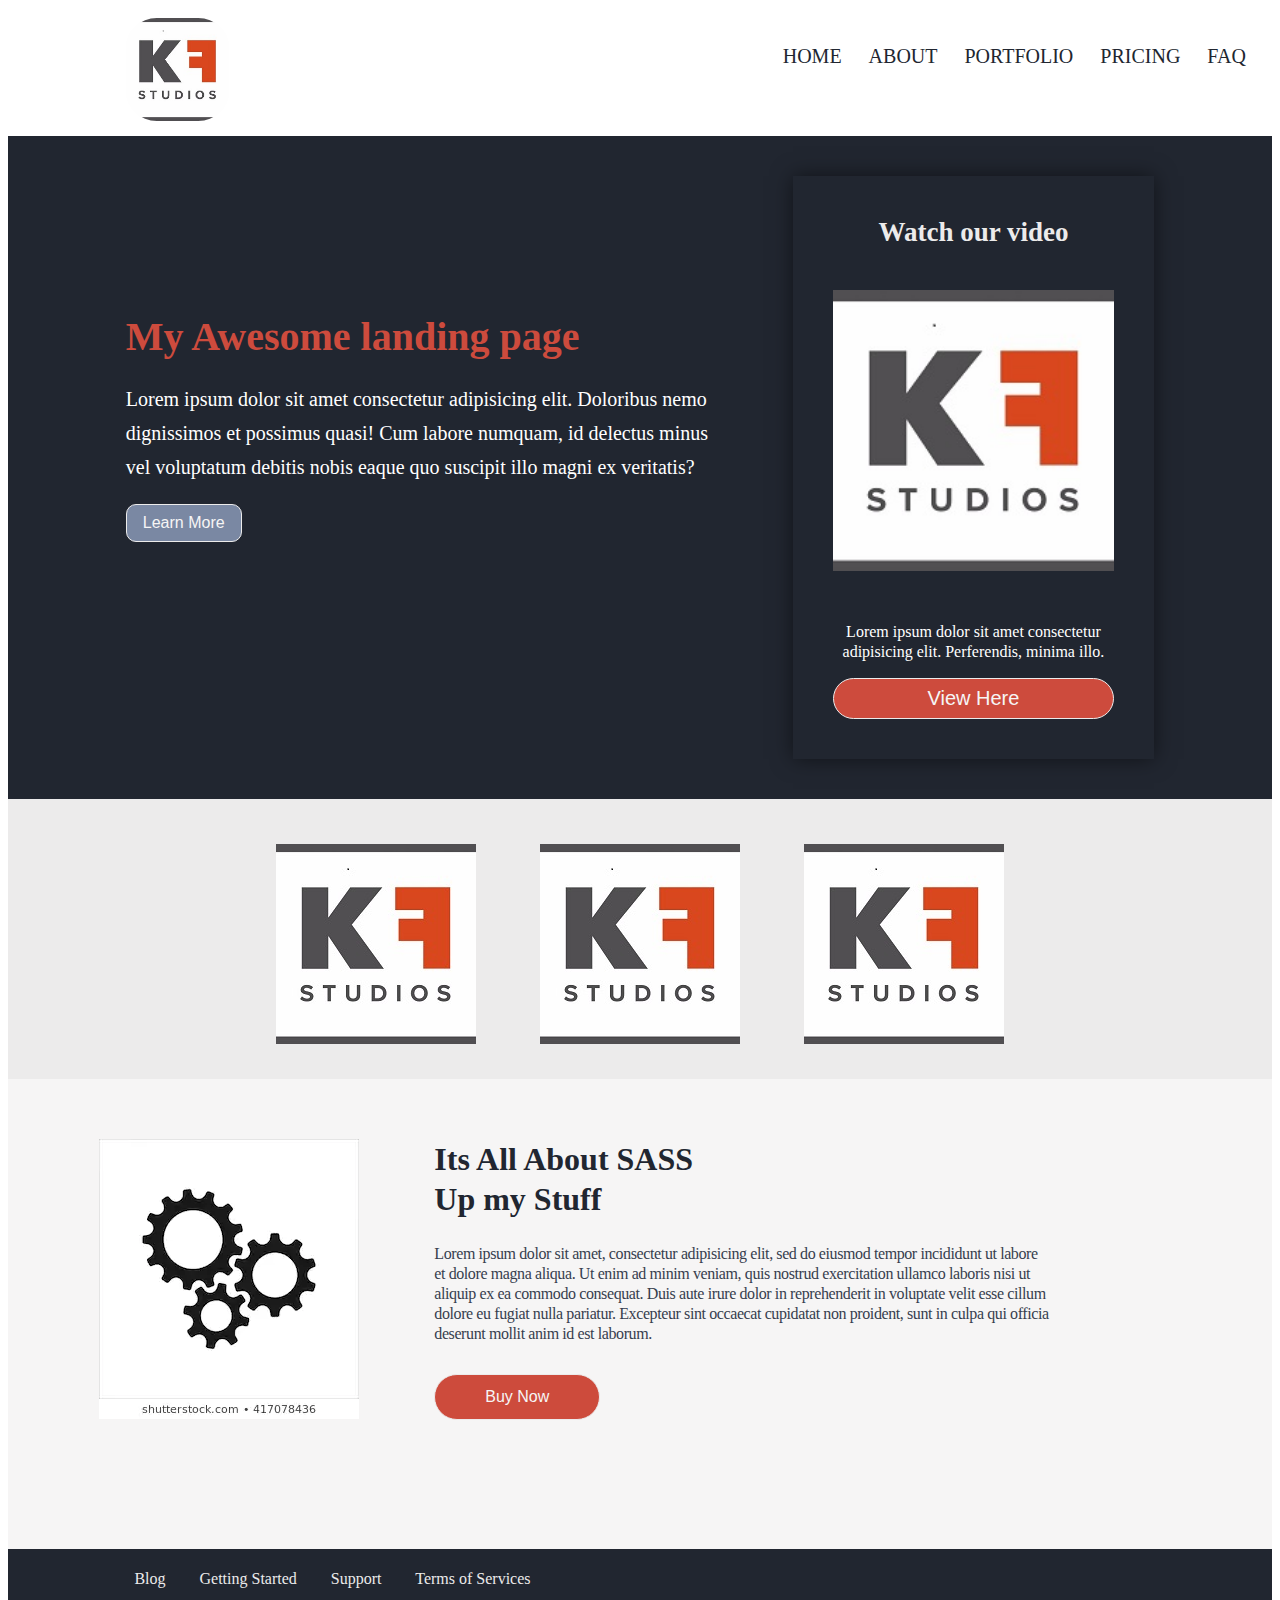
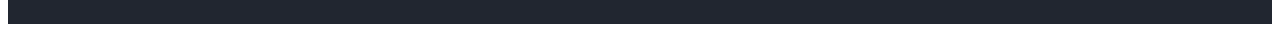
<file: index.html>
<!DOCTYPE html>
<html lang="en">
<head>
    <meta charset="UTF-8">
    <meta name="viewport" content="width=device-width, initial-scale=1.0">
    <title>Our Landing Page</title>
    <link rel="stylesheet" href="CSS/app.css">
</head>
<body>
    <header class="nav-header">
        <nav class="container">
            <div class="row">
                <div class="col-1"></div>
                <div class="col-2">
                    <img src="images/1.png" alt="placeholder" class="logo">
                </div>
                <div class="col-9">
                    <div class="nav-menu">
                        <ul class="nav-menu-list">
                            <li class="nav-item">
                                <a class="nav-a" href="">Home</a>
                            </li>
                            <li class="nav-item">
                                <a class="nav-a" href="">About</a>
                            </li>
                            <li class="nav-item">
                                <a class="nav-a" href="">Portfolio</a>
                            </li>
                            <li class="nav-item">
                                <a class="nav-a" href="">Pricing</a>
                            </li>
                            <li class="nav-item">
                                <a class="nav-a" href="">FAQ</a>
                            </li>
                        </ul>
                    </div>
                </div>
            </div>
        </nav>
    </header>

    <section class="banner-container">
        <div class="container">
            <div class="row">
                <div class="col-1"></div>
                <div class="col-6">
                    <h1 class="home-title">My Awesome landing page</h1>
                    <p class="b-text">Lorem ipsum dolor sit amet consectetur adipisicing elit. Doloribus nemo dignissimos et possimus quasi! Cum labore numquam, id delectus minus vel voluptatum debitis nobis eaque quo suscipit illo magni ex veritatis?</p>
                    <button class="btn btn-dark" type="button" name="button">Learn More</button>
                </div>
                <div class="col-4">
                    <div class="b-card">
                        <div class="b-title">
                            Watch our video
                        </div>
                        <div class="b-video">
                            <img src="images/1.png" alt="" class="b-video-img">
                        </div>
                        <p class="card-text">Lorem ipsum dolor sit amet consectetur adipisicing elit. Perferendis, minima illo.</p>
                        <div class="card-btn">
                            <button class="btn btn-primary buy-btn-lg" type="button" name="button">View Here</button>
                        </div>
                    </div>
                </div>
                <div class="col-1"></div>
            </div>
        </div>
    </section>
    <section class="splitter-container">
      <div class="container">
        <div class="row">
          <div class="col-1"></div>
          <div class="col-10">
            <div class="img-list">
              <img class="img-item" src="images/1.png" alt="">
              <img class="img-item" src="images/1.png" alt="">
              <img class="img-item" src="images/1.png" alt="">
            </div>
          </div>
        </div>
      </div>
    </section>
    <section class="about-container">
      <div class="container">
        <div class="row">
          <div class="col-4 img-cont">
            <img class="gear-img" src="images/2.png" alt="">
          </div>
          <div class="col-6">
            <div class="about-content">
              <h2 class="about-title">Its All About SASS
              <br>Up my Stuff </h2>
              <p class="about-text"> Lorem ipsum dolor sit amet, consectetur adipisicing elit, sed do eiusmod tempor incididunt ut labore et dolore magna aliqua. Ut enim ad minim veniam, quis nostrud exercitation ullamco laboris nisi ut aliquip ex ea commodo consequat. Duis aute irure dolor in reprehenderit in voluptate velit esse cillum dolore eu fugiat nulla pariatur. Excepteur sint occaecat cupidatat non proident, sunt in culpa qui officia deserunt mollit anim id est laborum.</p>
              <button class="btn btn-third buy-btn-md" type="button" name="button">Buy Now</button>
            </div>
          </div>
        </div>
      </div>
    </section>

        <footer class="lego-footer" id="page-footer">
          <div class="footer-container">
        <div class="footer-wrapper">
          <a href="#" class="footer-link">Blog</a>
          <a href="#" class="footer-link">Getting Started</a>
          <a href="#" class="footer-link">Support</a>
          <a href="#" class="footer-link">Terms of Services</a>
        </div>
      </div>
    </footer>

</body>
</html>
</file>
<file: CSS/app.css>
.center-block, .b-video-img, .gear-img {
  display: block;
  margin-left: auto;
  margin-right: auto; }

.logo {
  height: 50%;
  width: 50%;
  border-radius: 30%; }

body {
  font-size: 1rem;
  line-height: 1.25;
  font-family: Serif; }

.row {
  display: flex;
  width: 100%;
  flex-wrap: wrap;
  align-items: center; }

.row::after {
  display: tab;
  clear: both; }

.col-1 {
  width: 8.33%; }

.col-2 {
  width: 16.66%; }

.col-3 {
  width: 25%; }

.col-4 {
  width: 33.33%; }

.col-5 {
  width: 41.66%; }

.col-6 {
  width: 50%; }

.col-7 {
  width: 58.33%; }

.col-8 {
  width: 66.66%; }

.col-9 {
  width: 75%; }

.col-10 {
  width: 83.33%; }

.col-11 {
  width: 91.66%; }

.col-12 {
  width: 100%; }

* {
  box-sizing: border-box; }

.container {
  padding-left: 15px;
  padding-right: 15px;
  margin-left: auto;
  margin-right: auto;
  display: block; }

.banner-container {
  padding: 40px 0;
  background-color: #212630;
  color: #fff; }

.splitter-container {
  padding: 45px 0 45px;
  background-color: #ecebeb;
  text-align: center; }

.about-container {
  padding: 60px 0;
  background-color: #F6F5F5;
  min-height: 470px; }

.home-title {
  font-size: 40px;
  font-weight: 700;
  color: #CD4B3D;
  margin: -80px 0 20px; }

.b-text {
  font-size: 1.25rem;
  margin: 0 0 20px;
  color: #fff;
  font-family: Serif;
  padding-right: 25px;
  line-height: 1.7; }

.b-card {
  padding: 40px;
  text-align: center;
  color: #fff;
  background-color: #212630;
  box-shadow: 0 0 20px rgba(0, 0, 0, 0.5);
  margin-left: 50px; }
  .b-card .b-title {
    font-size: 27px;
    font-weight: 700;
    color: #ecebeb;
    margin: 0 0 15px; }
    .b-card .b-title .b-video {
      margin: 0 auto 15px; }

.about-title {
  font-size: 2rem;
  color: #212630;
  margin: 0 0 25px; }

.about-text {
  margin: 0 0 30px;
  color: #363e4e;
  letter-spacing: -0.025em; }

#page-footer {
  clear: both;
  background-color: #212630;
  padding: 20px 0 35px;
  position: relative;
  width: 100%;
  overflow: hidden; }
  #page-footer .footer-container {
    padding: 0 10%; }
    #page-footer .footer-container .lego-footer {
      font-size: 1rem;
      font-weight: 200;
      color: #ecebeb; }
      #page-footer .footer-container .lego-footer .footer-wrapper {
        display: inline-block;
        padding: 20px 0;
        flex-wrap: wrap;
        cursor: pointer; }

.footer-link {
  margin-right: 30px;
  color: #ecebeb;
  text-decoration: none; }
  .footer-link:hover {
    color: #CD4B3D; }

.nav-header {
  padding: 0 0 10px;
  background-color: #fff; }
  .nav-header .container {
    padding: 10px 15px 0;
    margin-left: auto;
    margin-right: auto; }
  .nav-header .nav-menu {
    float: right;
    margin: 5px 0 35px; }
    .nav-header .nav-menu .nav-menu-list {
      font-size: 1.25rem;
      margin: 0;
      padding: 0;
      list-style: none; }
      .nav-header .nav-menu .nav-menu-list .nav-item {
        display: inline-block;
        margin: 0;
        vertical-align: top; }
        .nav-header .nav-menu .nav-menu-list .nav-item .nav-a {
          display: block;
          padding: 5px 10px;
          text-decoration: none;
          color: #212630;
          border: 1px solid transparent;
          text-transform: uppercase; }
          .nav-header .nav-menu .nav-menu-list .nav-item .nav-a:hover {
            color: red; }

.b-video-img {
  width: 100%;
  padding: 25px 0 35px; }

.img-item {
  display: inline-block;
  margin: 0 30px 25px;
  align-items: center; }

.img-list {
  margin: 0 -20px -40px;
  padding: 0; }

.btn {
  display: inline-block;
  font-weight: normal;
  line-height: 1.25;
  text-align: center;
  vertical-align: center;
  font-size: 1rem;
  border: 1px solid transparent;
  transition: all, 0.2s ease-in-out;
  border-radius: 10px;
  padding: 0.5rem 1rem;
  font-size: 1rem;
  border-radius: 10px; }

.buy-btn-lg {
  padding: 7px 20px;
  font-size: 1.25rem;
  border-radius: 25px;
  width: 100%; }

.buy-btn-md {
  padding: 12px 50px;
  font-size: 1rem;
  border-radius: 25px; }

.btn-dark {
  color: #F6F5F5;
  background-color: #7a88a3;
  border-color: #ecebeb; }
  .btn-dark:hover {
    color: #F6F5F5;
    background-color: #5f6e8b;
    border-color: #d3d1d1; }

.btn-primary {
  color: #F6F5F5;
  background-color: #CD4B3D;
  border-color: #ecebeb; }
  .btn-primary:hover {
    color: #F6F5F5;
    background-color: #ab382c;
    border-color: #d3d1d1; }

.btn-third {
  color: #F6F5F5;
  background-color: #CD4B3C;
  border-color: #ecebeb; }
  .btn-third:hover {
    color: #F6F5F5;
    background-color: #aa392c;
    border-color: #d3d1d1; }

/*# sourceMappingURL=app.css.map */
</file>
